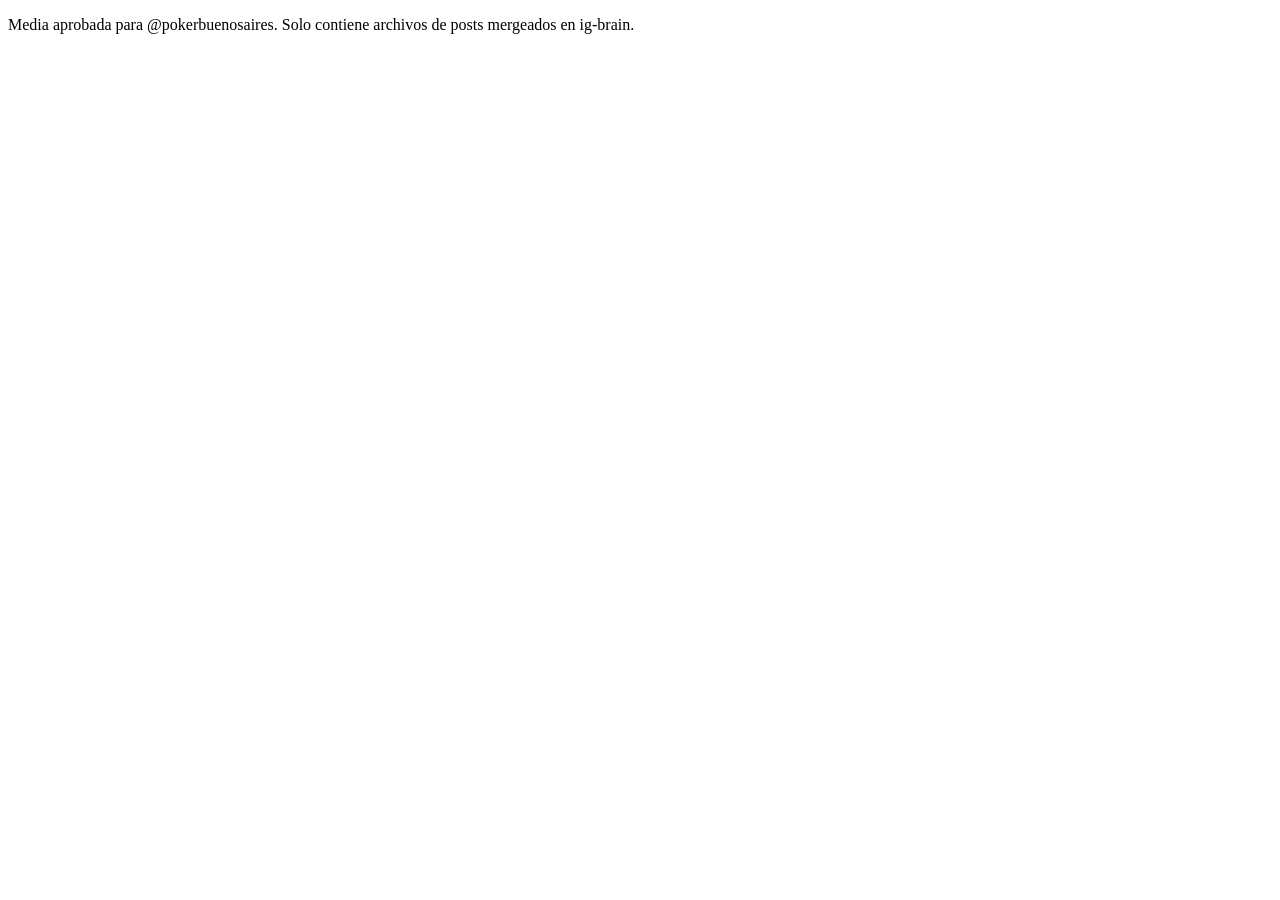
<file: index.html>
<!doctype html>
<html lang="es">
<head>
<meta charset="utf-8">
<meta name="viewport" content="width=device-width, initial-scale=1">
<meta name="robots" content="noindex">
<title>ig-media · Poker Buenos Aires</title>
</head>
<body>
<p>Media aprobada para @pokerbuenosaires. Solo contiene archivos de posts mergeados en ig-brain.</p>
</body>
</html>
</file>
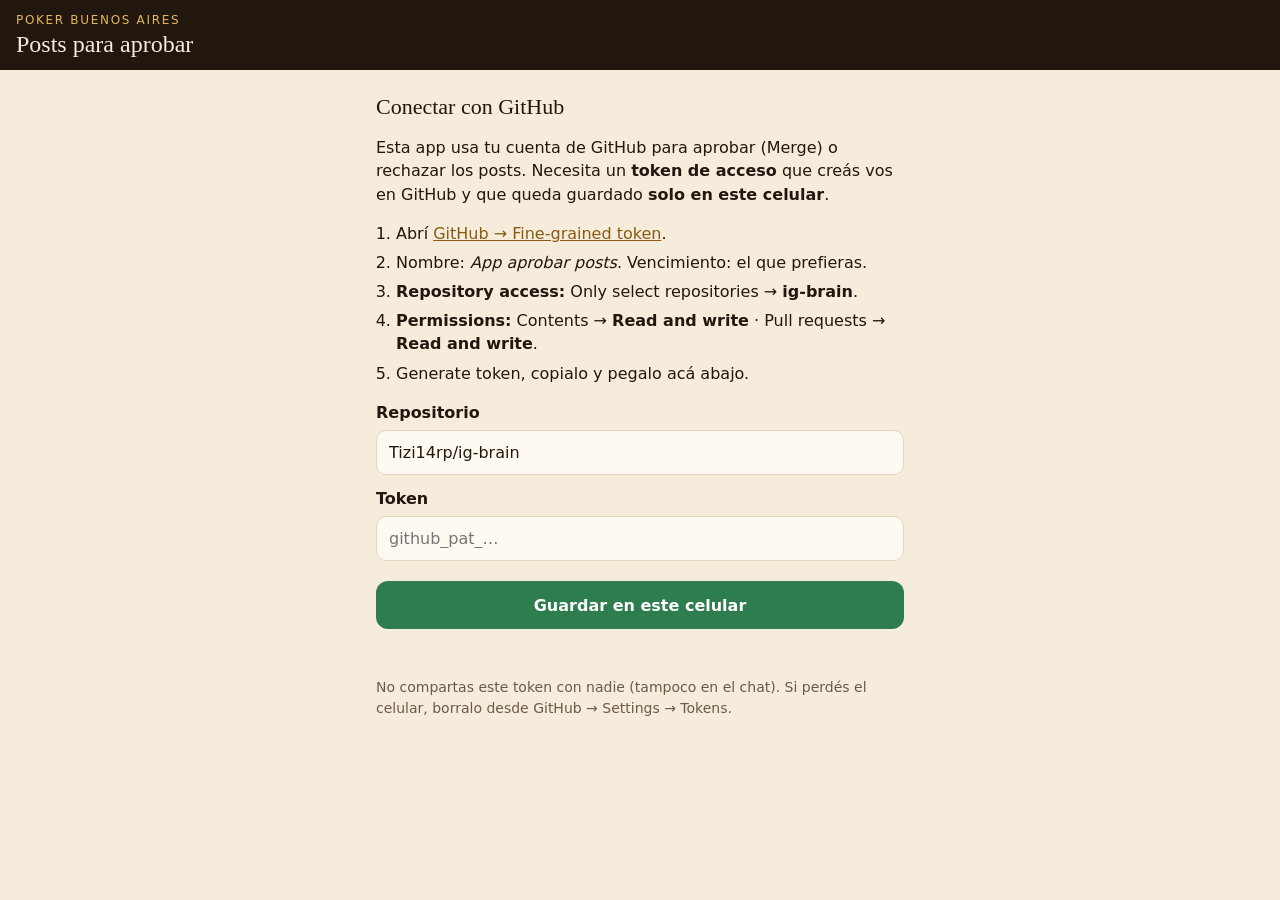
<file: app/index.html>
<!doctype html>
<html lang="es">
<head>
<meta charset="utf-8">
<meta name="viewport" content="width=device-width, initial-scale=1, viewport-fit=cover">
<meta http-equiv="Content-Security-Policy" content="default-src 'self'; script-src 'self'; style-src 'self'; img-src 'self' blob: data:; connect-src https://api.github.com; manifest-src 'self'; worker-src 'self'; base-uri 'none'; form-action 'none'">
<meta name="referrer" content="no-referrer">
<meta name="robots" content="noindex">
<meta name="theme-color" content="#22170f">
<meta name="apple-mobile-web-app-capable" content="yes">
<meta name="apple-mobile-web-app-status-bar-style" content="black-translucent">
<meta name="apple-mobile-web-app-title" content="Aprobar">
<title>Aprobar posts</title>
<link rel="manifest" href="manifest.json">
<link rel="icon" href="icons/icon-192.png">
<link rel="apple-touch-icon" href="icons/apple-touch-icon.png">
<link rel="stylesheet" href="app.css">
</head>
<body>
<header class="barra">
  <div>
    <div class="marca">Poker Buenos Aires</div>
    <h1>Posts para aprobar</h1>
  </div>
  <button id="btn-recargar" class="icono" aria-label="Recargar" hidden>↻</button>
</header>

<main id="vista">
  <section id="v-config" hidden>
    <h2>Conectar con GitHub</h2>
    <p>Esta app usa tu cuenta de GitHub para aprobar (Merge) o rechazar los posts. Necesita un <b>token de acceso</b> que creás vos en GitHub y que queda guardado <b>solo en este celular</b>.</p>
    <ol class="pasos">
      <li>Abrí <a href="https://github.com/settings/personal-access-tokens/new" target="_blank" rel="noopener">GitHub → Fine-grained token</a>.</li>
      <li>Nombre: <i>App aprobar posts</i>. Vencimiento: el que prefieras.</li>
      <li><b>Repository access:</b> Only select repositories → <b>ig-brain</b>.</li>
      <li><b>Permissions:</b> Contents → <b>Read and write</b> · Pull requests → <b>Read and write</b>.</li>
      <li>Generate token, copialo y pegalo acá abajo.</li>
    </ol>
    <form id="f-config" autocomplete="off">
      <label>Repositorio <input id="in-repo" value="Tizi14rp/ig-brain" required spellcheck="false" autocapitalize="off"></label>
      <label>Token <input id="in-token" type="password" required spellcheck="false" autocapitalize="off" placeholder="github_pat_…"></label>
      <button class="primario" type="submit">Guardar en este celular</button>
      <p id="config-error" class="error" role="alert"></p>
    </form>
    <p class="nota">No compartas este token con nadie (tampoco en el chat). Si perdés el celular, borralo desde GitHub → Settings → Tokens.</p>
  </section>

  <section id="v-lista" hidden>
    <div id="lista"></div>
    <details class="historial">
      <summary>Últimos resueltos</summary>
      <div id="resueltos"></div>
    </details>
  </section>

  <p id="estado" class="estado" role="status"></p>
</main>

<footer class="pie">
  <button id="btn-salir" class="link" hidden>Desconectar este celular</button>
</footer>

<dialog id="dlg">
  <form method="dialog" class="dlg">
    <h3 id="dlg-titulo"></h3>
    <p id="dlg-texto"></p>
    <textarea id="dlg-input" rows="4" hidden placeholder="¿Qué querés cambiar?"></textarea>
    <div class="acciones">
      <button value="no" class="secundario">Cancelar</button>
      <button value="si" id="dlg-ok" class="primario">Confirmar</button>
    </div>
  </form>
</dialog>

<template id="t-post">
  <article class="post">
    <div class="meta"><span class="chip formato"></span><span class="chip pilar"></span><span class="fecha"></span></div>
    <h2 class="tema"></h2>
    <div class="carrusel" tabindex="0" aria-label="Imágenes del post"></div>
    <div class="puntos"></div>
    <div class="caption"></div>
    <div class="hashtags"></div>
    <dl class="datos"></dl>
    <p class="aviso" hidden></p>
    <div class="acciones">
      <button class="peligro b-rechazar">Rechazar</button>
      <button class="secundario b-cambios">Pedir cambios</button>
      <button class="primario b-aprobar">Aprobar</button>
    </div>
    <a class="ver-gh" target="_blank" rel="noopener">Ver en GitHub</a>
  </article>
</template>

<script src="app.js" type="module"></script>
</body>
</html>
</file>
<file: app/app.css>
:root {
  --bg: #f5ecdc; --card: #fffaf1; --fg: #22170f; --muted: #6b5a49; --line: #e4d5bd;
  --oro: #c9962e; --oro-fg: #22170f; --link: #8a5a12; --ok: #2e7d4f; --ok-fg: #fff; --mal: #a8322a; --mal-fg: #fff;
  --serif: "DM Serif Display", Georgia, "Times New Roman", serif;
  --sans: system-ui, -apple-system, "Segoe UI", Roboto, sans-serif;
  color-scheme: light;
}
@media (prefers-color-scheme: dark) {
  :root:not([data-theme="light"]) {
    --bg: #1a120c; --card: #2a1e15; --fg: #f5ecdc; --muted: #c2ad93; --line: #3d2d20;
    --oro: #e2b858; --link: #e2b858; --ok: #4caf7a; --mal: #e0665c; color-scheme: dark;
  }
}
:root[data-theme="dark"] {
  --bg: #1a120c; --card: #2a1e15; --fg: #f5ecdc; --muted: #c2ad93; --line: #3d2d20;
  --oro: #e2b858; --link: #e2b858; --ok: #4caf7a; --mal: #e0665c; color-scheme: dark;
}
* { box-sizing: border-box; }
[hidden] { display: none !important; }
html, body { margin: 0; }
body { background: var(--bg); color: var(--fg); font: 16px/1.45 var(--sans); min-height: 100vh; padding-bottom: env(safe-area-inset-bottom); }
a { color: var(--link); }
.barra { position: sticky; top: 0; z-index: 2; display: flex; justify-content: space-between; align-items: center;
  padding: calc(12px + env(safe-area-inset-top)) 16px 12px; background: #22170f; color: #f5ecdc; }
.marca { font-size: 12px; letter-spacing: .14em; text-transform: uppercase; color: #e2b858; }
h1 { font: 24px/1.1 var(--serif); margin: 2px 0 0; }
h2 { font: 22px/1.2 var(--serif); margin: 8px 0 12px; }
main { max-width: 560px; margin: 0 auto; padding: 16px; }
button { font: 600 16px var(--sans); border-radius: 12px; border: 0; padding: 14px 16px; cursor: pointer; min-height: 48px; }
button:disabled { opacity: .45; cursor: not-allowed; }
.primario { background: var(--ok); color: var(--ok-fg); }
.secundario { background: transparent; color: var(--fg); border: 1.5px solid var(--line); }
.peligro { background: transparent; color: var(--mal); border: 1.5px solid var(--mal); }
.icono { background: transparent; color: #f5ecdc; font-size: 24px; min-height: 44px; width: 44px; padding: 0; }
.link { background: none; color: var(--muted); text-decoration: underline; font-weight: 400; min-height: 0; padding: 8px; }
label { display: block; font-weight: 600; margin: 12px 0; }
input, textarea { display: block; width: 100%; margin-top: 6px; padding: 12px; font: 16px var(--sans); border-radius: 10px;
  border: 1.5px solid var(--line); background: var(--card); color: var(--fg); }
form .primario { width: 100%; margin-top: 8px; }
.pasos { padding-left: 20px; } .pasos li { margin: 6px 0; }
.nota { color: var(--muted); font-size: 14px; }
.error { color: var(--mal); min-height: 1em; }
.estado { text-align: center; color: var(--muted); }
.post { background: var(--card); border: 1px solid var(--line); border-radius: 18px; padding: 16px; margin-bottom: 20px; }
.meta { display: flex; gap: 8px; align-items: center; flex-wrap: wrap; font-size: 13px; color: var(--muted); }
.chip { background: var(--oro); color: var(--oro-fg); border-radius: 999px; padding: 2px 10px; font-weight: 700; text-transform: capitalize; }
.chip.pilar { background: transparent; color: var(--fg); border: 1px solid var(--line); }
.carrusel { display: flex; overflow-x: auto; scroll-snap-type: x mandatory; gap: 8px; border-radius: 12px; scrollbar-width: none; }
.carrusel::-webkit-scrollbar { display: none; }
.carrusel img, .carrusel .vacio { flex: 0 0 100%; width: 100%; aspect-ratio: 4 / 5; object-fit: cover; scroll-snap-align: center; border-radius: 12px; background: var(--line); }
.carrusel .vacio { display: flex; align-items: center; justify-content: center; text-align: center; padding: 24px; color: var(--muted); }
.puntos { display: flex; justify-content: center; gap: 6px; margin: 10px 0 4px; min-height: 8px; }
.puntos i { width: 7px; height: 7px; border-radius: 50%; background: var(--line); } .puntos i.on { background: var(--oro); }
.caption { white-space: pre-wrap; margin-top: 10px; }
.hashtags { color: var(--link); font-size: 14px; margin-top: 6px; word-break: break-word; }
.datos { font-size: 14px; color: var(--muted); margin: 12px 0 0; display: grid; grid-template-columns: auto 1fr; gap: 4px 10px; }
.datos dt { font-weight: 700; } .datos dd { margin: 0; }
.aviso { background: rgba(201,150,46,.15); border-radius: 10px; padding: 10px 12px; font-size: 14px; }
.acciones { display: grid; grid-template-columns: 1fr 1fr; gap: 8px; margin-top: 14px; }
.acciones .primario { grid-column: 1 / -1; order: -1; font-size: 18px; }
.ver-gh { display: block; text-align: center; margin-top: 10px; font-size: 14px; }
.historial { margin-top: 8px; color: var(--muted); } .historial summary { cursor: pointer; padding: 8px 0; }
.resuelto { display: flex; justify-content: space-between; gap: 8px; padding: 8px 0; border-top: 1px solid var(--line); font-size: 14px; }
.pie { text-align: center; padding: 8px 16px 24px; }
dialog { border: 0; border-radius: 18px; padding: 0; background: var(--card); color: var(--fg); width: min(92vw, 420px); }
dialog::backdrop { background: rgba(0,0,0,.5); }
.dlg { padding: 20px; } .dlg h3 { font: 22px var(--serif); margin: 0 0 8px; } .dlg .acciones .primario { order: 0; grid-column: auto; font-size: 16px; }
</file>
